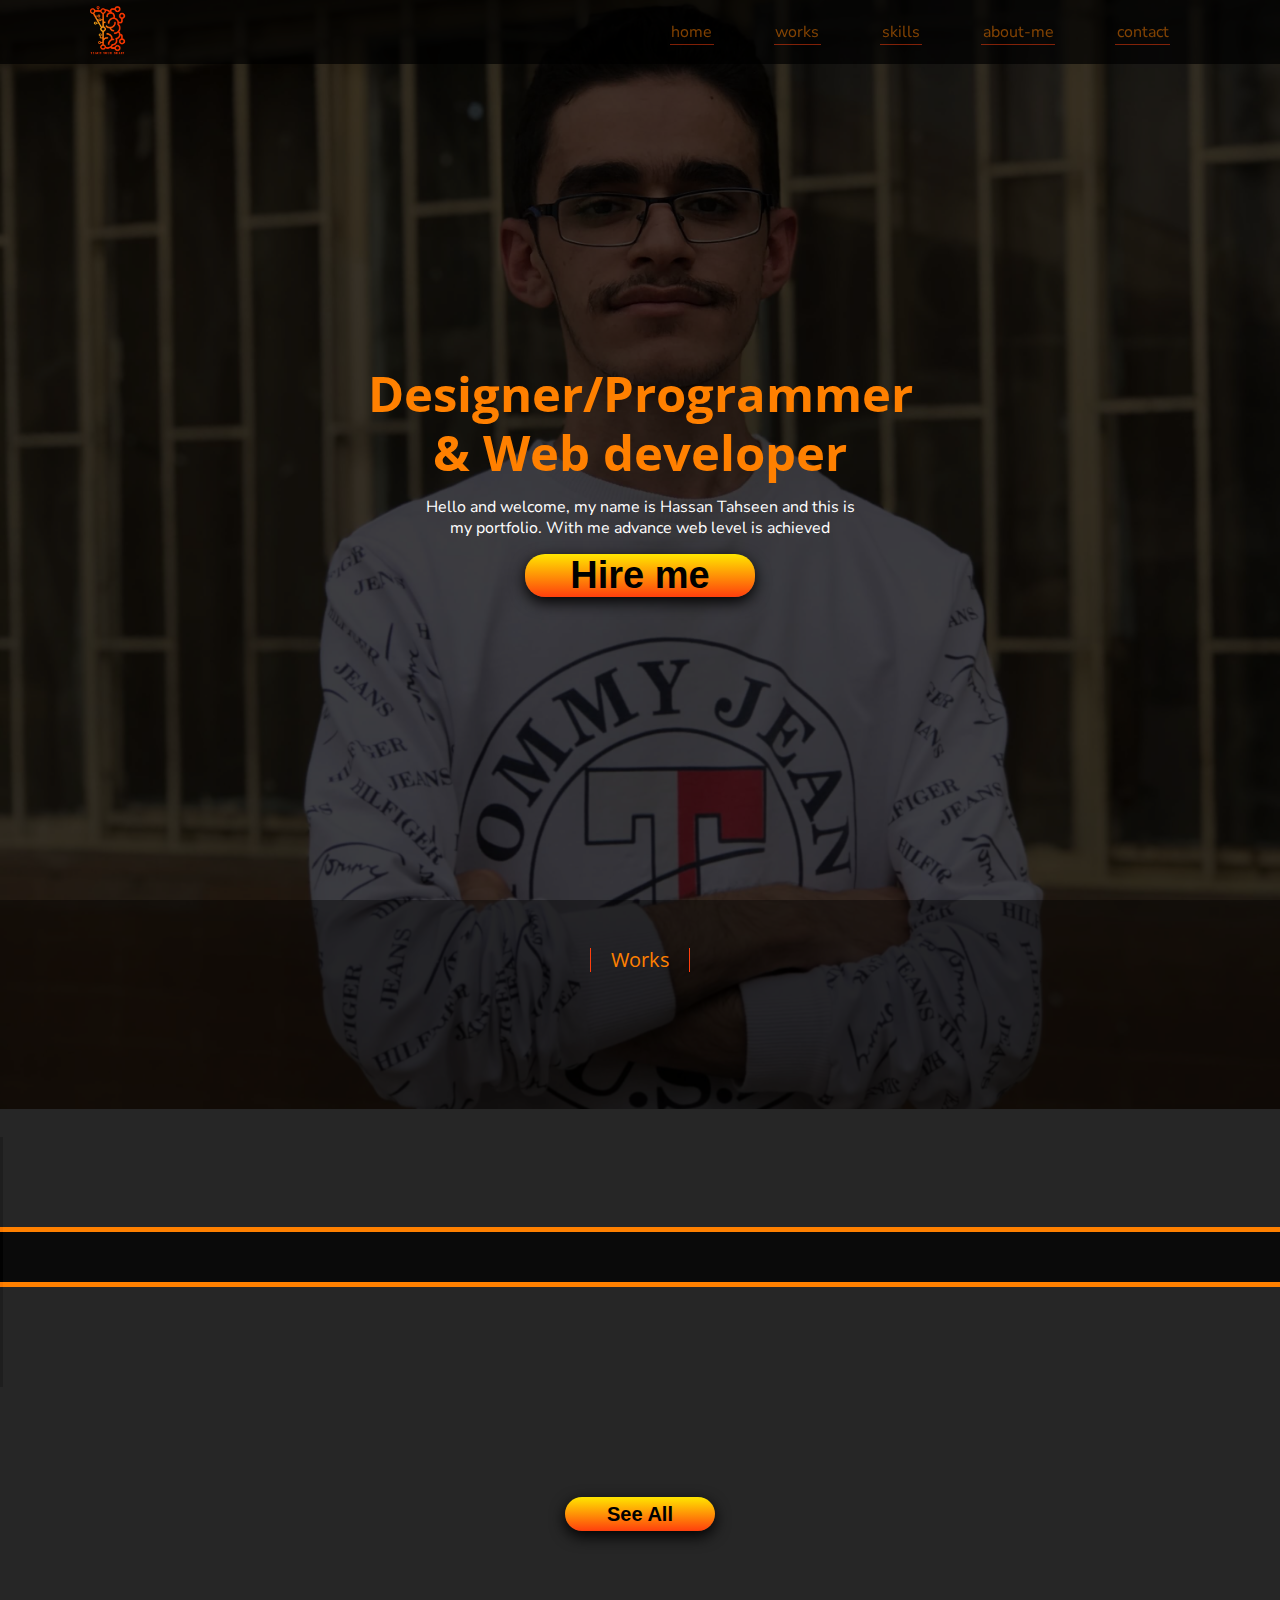
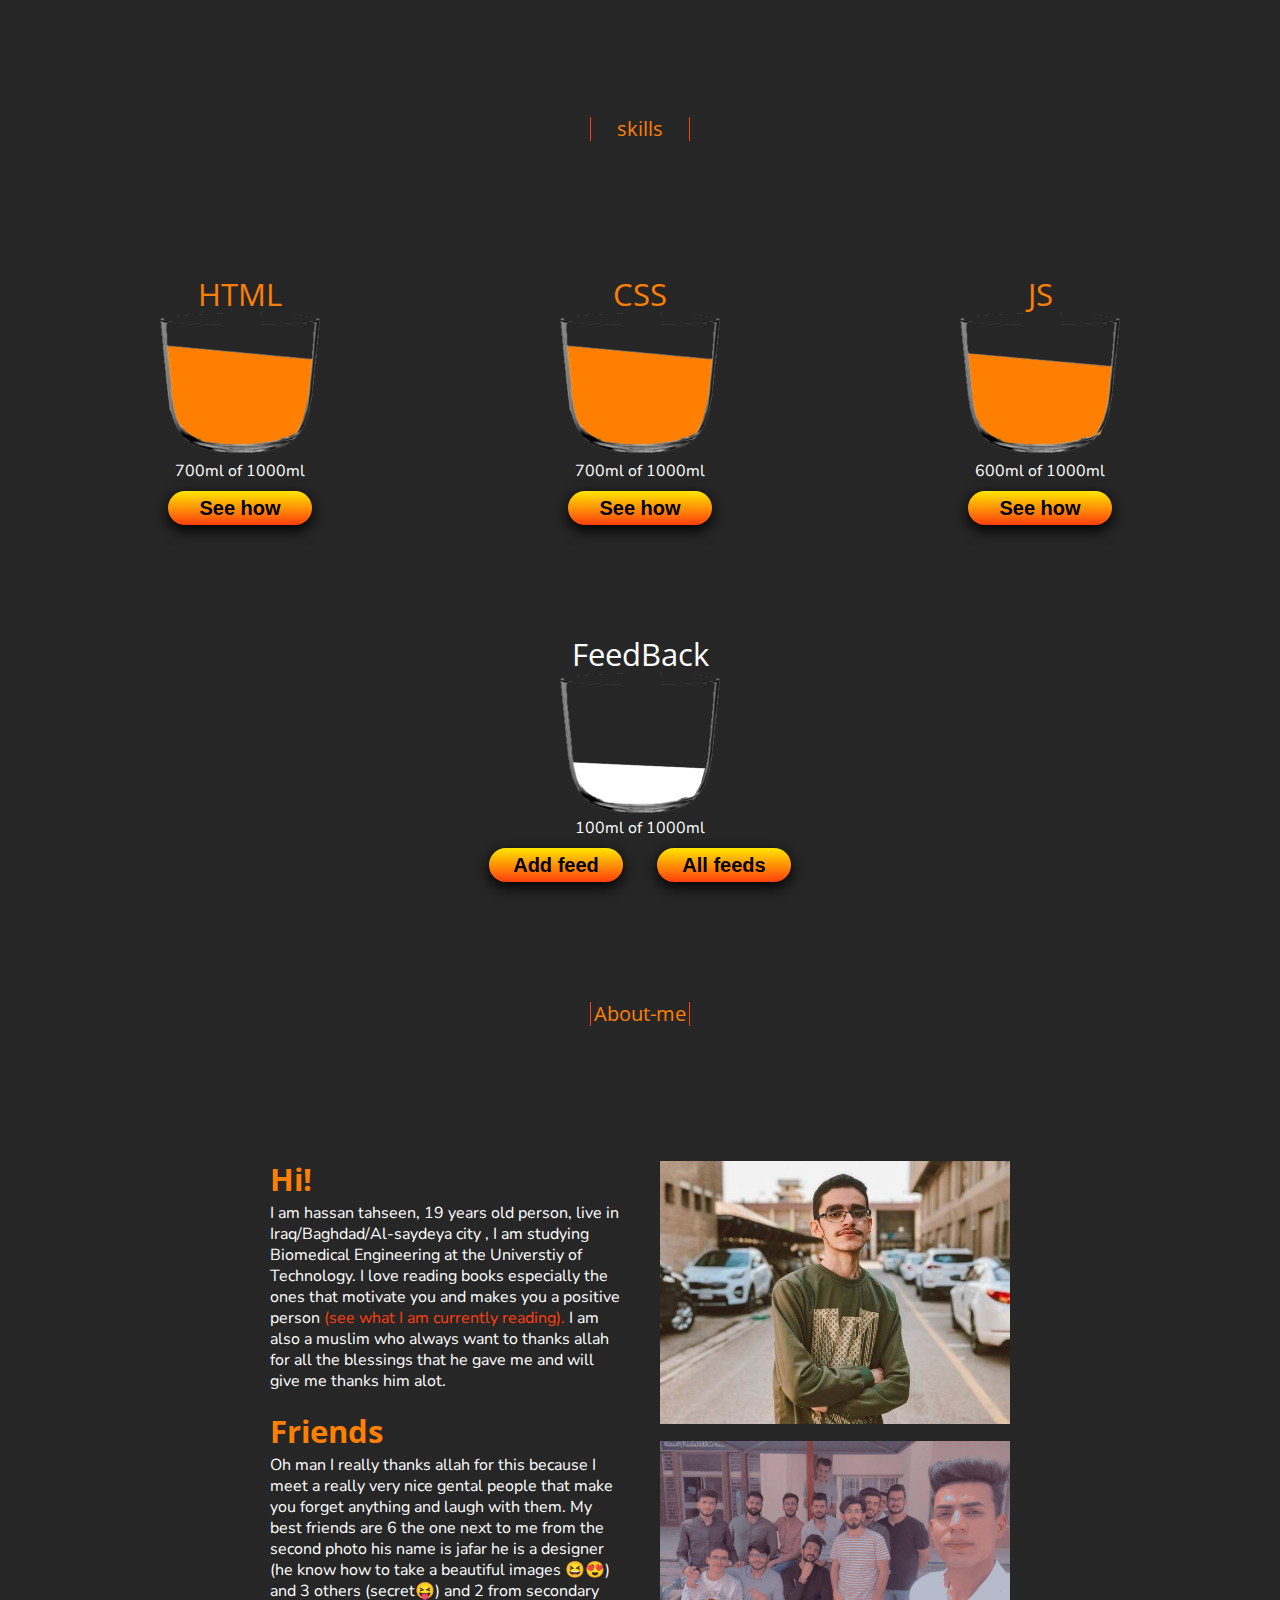
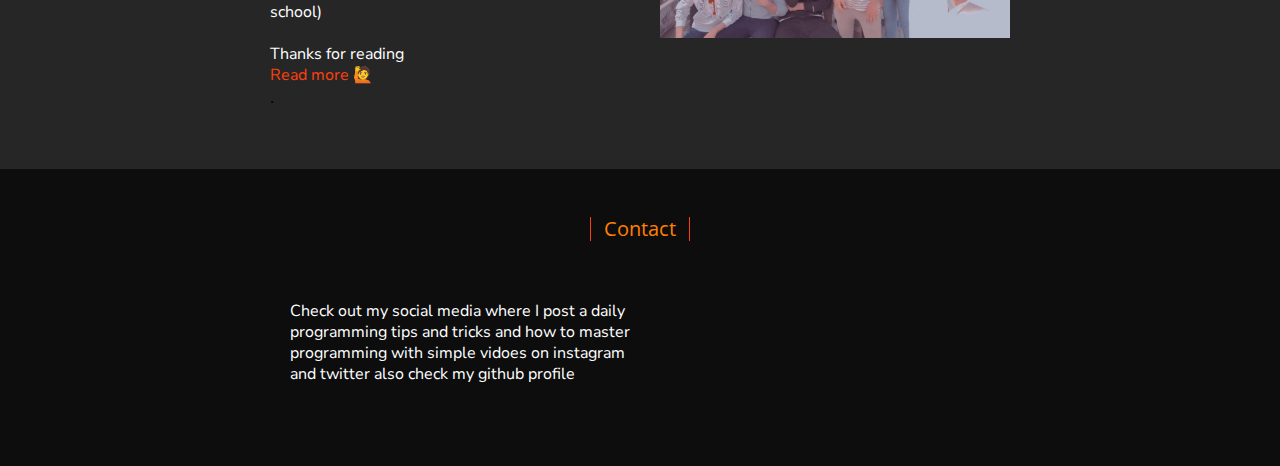
<file: index.html>
<!DOCTYPE html>
<html lang="en">
<head>
    <meta charset="UTF-8">
    <meta http-equiv="X-UA-Compatible" content="IE=edge">
    <meta name="viewport" content="width=device-width, initial-scale=1.0">
    <link rel="stylesheet" href="style/style.css">
    <link rel="stylesheet" href="https://cdnjs.cloudflare.com/ajax/libs/font-awesome/5.15.3/css/all.min.css" integrity="sha512-iBBXm8fW90+nuLcSKlbmrPcLa0OT92xO1BIsZ+ywDWZCvqsWgccV3gFoRBv0z+8dLJgyAHIhR35VZc2oM/gI1w==" crossorigin="anonymous" />
    <link rel="shortcut icon" type="image/jpg" href="images/logo.png">
    <script src="js/main.js" defer></script>
    <title>Portfolio</title>
</head>
<body>
    <main class="home">
        <div class="navbar">
            <div class="logo">
                <a href="images/logo.png"><img src="images/logo.png" alt="logo"></a>
            </div>
            <nav>
                <ul>
                    <li>home</li>
                    <li>works</li>
                    <li>skills</li>
                    <li>about-me</li>
                    <li>contact</li>
                </ul>
            </nav>
            <div id="ham-icon" class="ham-icon">
                <div></div>
                <div></div>
                <div></div>
            </div>
        </div>
        <div id="menu" class="menu">
            <ul>
                <li>home</li>
                <li>works</li>
                <li>skills</li>
                <li>about-me</li>
                <li>contact</li>
            </ul>
        </div>
        <div class="hero">
            <div class="main-content">
                <h1>Designer/Programmer <br class="break">& Web developer</h1>
                <p>Hello and welcome, my name is Hassan Tahseen and this is<br class="break"> 
                    my portfolio. With me advance web level is achieved </p>
                <a href="mailto:devhassan2001@gmail.com" target="_blank"><button>Hire me</button></a>
            </div>
            <div class="arrow-down">
                <i class="fas fa-chevron-down"></i>
            </div>
        </div>
    </main>
    <section class="works">
        <div class="title">
            <h5>Works</h5>
        </div>
        <div class="container">
            <a href="https://github.com/devhassan2001/Ham-Animations" target="_blank">
                <div class="card" id="card">
                    <img src="images/imgWork.png" alt="work card">
                    <h3>Hamburger</h3>
                    <p>Hamburger animation</p>
                </div>
            </a>
            <div class="card" id="card">
                <img src="images/testImage.jpg" alt="work card">
                <h3>2</h3>
                <p>Card with image and title for it</p>
            </div>
            <div class="card" id="card">
                <img src="images/testImage.jpg" alt="work card">
                <h3>3</h3>
                <p>Card with image and title for it</p>
            </div>
            <div class="card" id="card">
                <img src="images/testImage.jpg" alt="work card">
                <h3>4</h3>
                <p>Card with image and title for it</p>
            </div>
            <div class="card" id="card">
                <img src="images/testImage.jpg" alt="work card">
                <h3>5</h3>
                <p>Card with image and title for it</p>
            </div>
            <div class="card" id="card">
                <img src="images/testImage.jpg" alt="work card">
                <h3>6</h3>
                <p>Card with image and title for it</p>
            </div>
            <div class="card" id="card">
                <img src="images/testImage.jpg" alt="work card">
                <h3>7</h3>
                <p>Card with image and title for it</p>
            </div>
            <div class="card" id="card">
                <img src="images/testImage.jpg" alt="work card">
                <h3>8</h3>
                <p>Card with image and title for it</p>
            </div>

            <div class="track"></div>
        </div>
        <a href="temp.html"><button><h5>See All</h5></button></a>
    </section>
    <section class="skills">
        <div class="title">
            <h5>skills</h5>
        </div>
        <div class="container">
            <div class="card">
                <h3>HTML</h3>
                <div class="glass">
                    <img src="images/orange.png" alt="orange">
                    <img src="images/glass.png" alt="glass">
                </div>
                <p>700ml of 1000ml</p>
                <a href="temp.html"><button><h5>See how</h5></button></a>
            </div>
            <div class="card">
                <h3>CSS</h3>
                <div class="glass">
                    <img src="images/orange.png" alt="orange">
                    <img src="images/glass.png" alt="glass">
                </div>
                <p>700ml of 1000ml</p>
                <a href="temp.html"><button><h5>See how</h5></button></a>
            </div>
            <div class="card">
                <h3>JS</h3>
                <div class="glass">
                    <img src="images/orange.png" alt="orange">
                    <img src="images/glass.png" alt="glass">
                </div>
                <p>600ml of 1000ml</p>
                <a href="temp.html"><button><h5>See how</h5></button></a>
            </div>
            
        </div>
        <div class="card feedback">
            <h3>FeedBack</h3>
            <div class="glass">
                <img src="images/white.png" class="white liquid">
                <img src="images/glass.png" alt="glass">
            </div>
            <p>100ml of 1000ml</p>
            <div>
                <a href="mailto:devhassan2001@gmail.com" target="_blank"><button><h5>Add feed</h5></button></a>
                <a href="temp.html"><button><h5>All feeds</h5></button></a>
            </div>
        </div>
    </section>
    <section class="about-me">
        <div class="title">
            <h5>About-me</h5>
        </div>
            <div class="container">
                <div><a href="images/me2.jpg"><img src="images/me2.jpg" alt="photo of me"></a></div>
                <div><h3>Hi!</h3><p>I am hassan tahseen, 19 years old person, live in Iraq/Baghdad/Al-saydeya city
                , I am studying Biomedical Engineering at the Universtiy of Technology. I love reading books especially 
                the ones that motivate you and makes you a positive person <a href="https://www.instagram.com/s/aGlnaGxpZ2h0OjE3ODkwNDAxNDY5OTk4MzA2?igshid=gw6662ltczp6"><span>(see what I am currently reading).</span></a> 
                I am also a muslim who always want to thanks allah for all the blessings that he gave me and will give me thanks him alot. <br><br>
                </p><h3>Friends</h3><p>Oh man I really thanks allah for this because I meet a really very nice gental people that
                make you forget anything and laugh with them. My best friends are 6 the one next to me from the second photo his name
                is jafar he is a designer (he know how to take a beautiful images &#x1F606;&#x1F60D;) and 3 others (secret&#x1F61D;) and 2
                from secondary school)<br><br><p>Thanks for reading<br><a href="temp.html"><span>Read more &#x1F64B;</span></a></p>.</p>
            </div>
            <div><a href="images/Friends.jpg"><img src="images/Friends.jpg" alt="me and my freinds"><a></div>
        </section>
    </section>
    <section class="contact">
        <div class="title">
            <h5>Contact</h5>
        </div>
        <div class="container">
            <div class="infromation"><p>Check out my social media 
                where I post a daily programming tips and tricks and how to master programming with simple vidoes
                on instagram and twitter also check my github profile
            </p></div>  
            <div class="icons">
                <a href="https://www.instagram.com/devhassan2001/?igshid=dfmy6ixfrnra" target="_blank"><i class="fab fa-instagram fa-gradient"></i></a>
                <a href="https://twitter.com/Fleeha2?s=09" target="_blank"><i class="fab fa-twitter"></i></a>
                <a href="http://t.me/devhassan2001" target="_blank"><i class="fab fa-telegram-plane"></i></a>
                <a href="https://github.com/devhassan2001" target="_blank"><i class="fab fa-github"></i></a>
                <a href="https://www.facebook.com/hassan.tahseen.77" target="_blank"><i class="fab fa-facebook-square"></i></a>
            </div>
    </section>
</body>
</html>
</file>
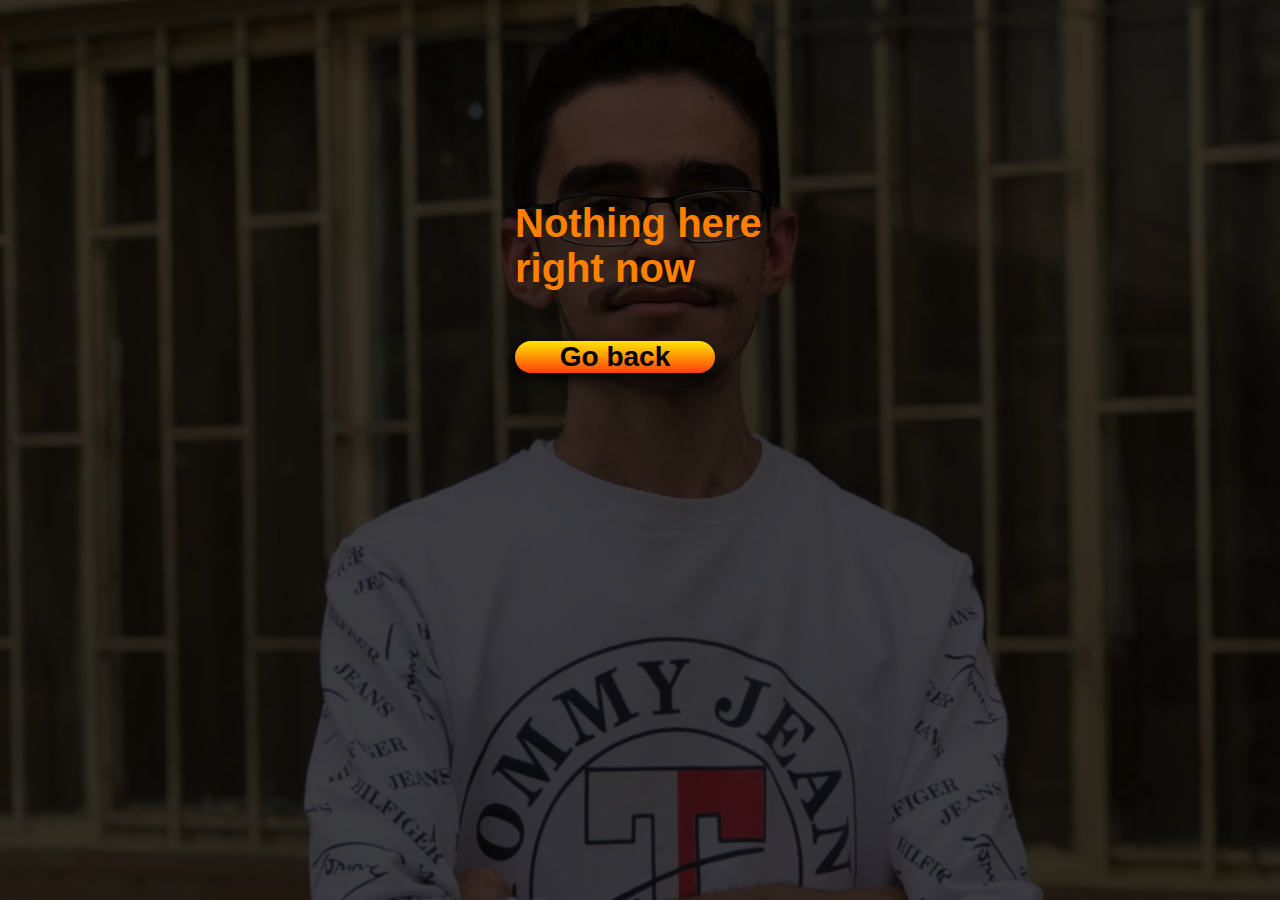
<file: temp.html>
<!DOCTYPE html>
<html lang="en">
<head>
    <meta charset="UTF-8">
    <meta http-equiv="X-UA-Compatible" content="IE=edge">
    <meta name="viewport" content="width=device-width, initial-scale=1.0">
    <style>
        * {
            margin: 0;
            padding: 0;
            box-sizing: border-box;
        }
        body{   
            background: url(../images/me.jpg) no-repeat center top fixed;
            background-size: cover;
            font-family: 'Open Sans', sans-serif;
        }
        main {
            height: 100vh;
            padding: 1px;
            background: rgb(0,0,0,.75);
        }
        div {
            width: 250px;
            margin: 200px auto;
        }
        h1 {
            font-size: 40px;
            color:#FF8000;
        }
        button {
            border: none;
            border-radius: 20px;
            background: linear-gradient(to bottom, #FFE600, #FF3F0D);
            box-shadow: 0 5px 15px black;
            font-weight: 700;
            text-align: center;
            cursor: pointer;
            transition: all .2s ease-in-out;
            width: 200px;
            font-size: 28px;
            margin-top: 50px;
        }
        button:hover {
            box-shadow: 0 2px 5px black;
            transform: scale(.98);
        }   
    </style>
    <title>Nothing here</title>
</head>
<body>
    <main>
        <div>
            <h1>Nothing here right now</h1>
            <a href="index.html"><button>Go back</button></a>
        </div>
    </main>
</body>
</html>
</file>
<file: style/style.css>
@import url('https://fonts.googleapis.com/css2?family=Open+Sans:wght@400;700&display=swap');
@import url('https://fonts.googleapis.com/css2?family=Nunito+Sans:wght@400;700&display=swap');

:root {
    --main-color: #FF8000;
    --secondary-color: #FF3F0D;
}
html {
    scroll-behavior: smooth;
}

/* Global properties */
* {
    margin: 0;
    padding: 0;
    box-sizing: border-box;
}

body{   
    background: url(../images/me.jpg) no-repeat center top fixed;
    background-size: cover;
    font-family: 'Open Sans', sans-serif;
}
section {
    background: rgb(0,0,0,.85);
    padding: 3rem 0;
    text-align: center; 
}
section button {
    margin: 10vh 0;   
}
span {
    cursor: pointer;
    color: var(--secondary-color);
}
a {
    text-decoration: none;
}
.title {
    width: 100px;
    margin: auto;
    border-right: 1px solid var(--secondary-color);
    border-left: 1px solid var(--secondary-color);
}
.container {
    margin-top: 15vh;
    width: 100%;
    display: flex;
    align-items: center;
}
.card {
    width: 180px;
    height: 250px;
}
ul {
    list-style-type: none;
}
img {
    width: 100%;
}
button {
    border: none;
    border-radius: 20px;
    background: linear-gradient(to bottom, #FFE600, #FF3F0D);
    box-shadow: 0 5px 15px black;
    font-weight: 700;
    text-align: center;
    cursor: pointer;
    transition: all .2s ease-in-out;
}
button:hover {
    box-shadow: 0 2px 5px black;
    transform: scale(.98);
}   
h1 {
    font-size: 49px;
    line-height: 59px;
    font-weight: 700;
    color: var(--main-color);
}
h2 {
    font-size: 39px;
    line-height: 47px;
    font-weight: 700;
    color: var(--main-color);
}
h3 {
    font-size: 31px;
    line-height: 37px;
    font-weight: 400;
    color: var(--main-color);
}
h4 {
    font-size: 25px;
    line-height: 30px;
    font-weight: 400;
    color: var(--main-color);
}
h5 {
    font-size: 20px;
    line-height: 24px;
    font-weight: 400;
    color: var(--main-color);
}
p {
    font-size: 16px;
    line-height: 21px;
    font-weight: 400;
    color: white;
    font-family: 'Nunito Sans', sans-serif;
}
/* main section */
main {
    background: rgb(0,0,0,.75);
}
.navbar {
    width: 100%;
    height: 64px;
    display: flex;
    align-items: center;
    justify-content: space-between;
    position: fixed;
    z-index: 20;
    padding: .1rem 5rem; 
    background: rgba(0, 0, 0, 0.7);
}
.logo {
    width: 54px;
}
nav {
    width: 50%;
    min-width: 500px;   
    height: 100%;
    display: flex;
    align-items: center;
}

nav ul {
    width: 100%;
    display: flex;
    justify-content: space-around;
    color: var(--main-color);
    font-family: 'Nunito Sans', sans-serif;
}
nav ul li {
    cursor: pointer;
    opacity: .5;    
    padding: .1rem;
    border-bottom: 1px solid var(--secondary-color);
}
nav ul li:hover {
    font-weight: 700;
    opacity: 1;
}
.active-li {
    font-weight: 700;
    opacity: 1;
}

.ham-icon {
    width: 2.3em;
    height: 2em;
    display: none;
    flex-direction: column;
    justify-content: space-between;
}
.ham-icon div {
    width: 100%;
    height: .5em;
    border-radius: 5px;
    background: white;

}


/* ham-icon animation start */
.ham-icon div:nth-child(1) {
    transform-origin: 90% 55%;
    transition: all 250ms ease-in-out;
}
.ham-icon div:nth-child(2) {
    transition: all 250ms ease-in-out;
}
.ham-icon div:nth-child(3) {
    transform-origin: 100% 35%;
    transition: all 250ms ease-in-out;
}
.active-div1 {
    transform: rotateZ(-45deg) scaleX(1);
}
.active-middle-div {
    transition: all 50ms ease-in-out;
    transform: translateX(150px);
}
.active-div3 {
    transform-origin: right;
    transform: rotateZ(45deg) scaleX(1);
}
/* ham-icon animation end */

.menu {
    position: fixed;
    z-index: 100;
    width: 150px;
    height: 250px;
    top: 64px;
    right: -150px;
    background: rgba(0, 0, 0, 0.9);
    transition: right .5s ease-in-out;
}
.menu ul {
    width: 100%;
    display: flex;
    text-align: center;
    margin-top: 1rem;
    flex-direction: column;
    justify-content: space-around;
    color: var(--main-color);
    font-family: 'Nunito Sans', sans-serif;
}
.menu ul li {
    cursor: pointer;  
    margin-top: 1rem;
    padding: .1rem;
    border-bottom: 1px solid var(--secondary-color);
}
.active-menu {
    right: 0px;   
}
.hero {
    width: 100%;
    height: 100vh;
    max-width: 1100px;
    margin: auto;
    display: flex;
    flex-direction: column;
    align-items: center;
    justify-content: center;
    text-align: center;
}
.main-content p {
    margin: 15px 0;
    padding: 0 10px 0 10px;
}
.main-content button {
    width: 230px;
    font-size: 38px;
}

.arrow-down {
    cursor: pointer;
    margin-top: 1rem;
    margin-bottom: -76px;
    color: white;
    font-size: 38px;
}

/* works section */
.works .container {
    height: 300px;
    overflow: hidden;
    position: relative;
}
.track {
    width: 100%;
    height: 60px;
    border-top: 5px solid var(--main-color);
    border-bottom: 5px solid var(--main-color);
    background: rgba(0, 0, 0, 0.726);
}
.works .card {
    background: white;
    position: absolute;
    left: -199px;
    top: 25px;
    box-shadow: 0px 5px 15px black;
    transition: transform 2s ease-in-out;
    cursor: pointer;  
}
.animation {
    animation: move 10s linear ;
}
.works .card:hover {
    transform: scale(1.2,1.2);
}

@keyframes move {
    0% {
        left: -200px;
    }
    100% {
        left: 100%;
    }
}
.works .card h3 {
    font-weight: bold;
}
.works .card p {
    color: black;
    padding: 0 5px 0 5px;
    font-weight: bold;

}
.works .card img {
    height: 150px;;
    border-bottom: 1px solid rgb(116, 115, 115);
}
.works button {
    width: 150px;
    padding: 5px 0;
}
.works button h5 {
    font-weight: bold;
    color: black;
}

/* skills section */
.skills .container {
    display: flex;
    flex-wrap: wrap;
    justify-content: space-between;
    padding: 0px 150px 0 150px;
}
.skills .card {
    display: flex;
    margin-bottom: 20px;
    flex-direction: column;
    justify-content: space-between;
    align-items: center;

}
.card button {
    margin: 1vh auto;
}
.card a {
    width: 100%;
}
.card button {
    width: 80%;
    padding: 5px;
    margin-bottom: 50px;
}
.card button h5 {
    color: black;
    font-weight: bold;
}
.container .card p {
    margin-top: 3px;
}
.glass {
    position: relative;
}

.glass img {
    width: 160px;
}
.glass img:first-child {
    width: 95%;
    position: absolute;
    top: 32px;
    left: 3px;
    z-index: 1; 
}
.glass img:last-child {
    position: relative;
    z-index: 2;
}
.container .card:nth-child(3) .glass img:first-child {
    width: 92.5%;
    height: 66%;
    top: 40px;
    left: 7px;
}

.feedback {
    width: 280px;
    margin: 10vh auto;
}
.feedback h3 {
    color: white;
}
.feedback img:first-child {
    width: 84%;
    height: 30%;
    left: 12px;
    top: 89px;
}

.feedback div:last-child {
    display: flex;
    width: 120%;
}

/* about me */
.about-me .container {
    padding: 0 10px 0 10px;
    display: grid;
    grid-template-columns: auto auto;
    grid-template-rows: 270px 270px;
    justify-content: center;
    text-align: start;
    gap: 10px;
    column-gap: 40px;
}
.about-me .container h3 {
    font-weight: bold;
    margin-bottom: 5px;
}
.about-me .container div {
    width: 350px;
    height: 100%;
}
.about-me .container div:nth-child(2) {
    grid-row: 1 / 3;
}

/* contact */
.contact {
    background: rgb(0, 0, 0, .95)
}
.contact .container {
    width: 100%;
    height: auto;
    display: flex;
    margin-top: 3vh;
    justify-content: center;    
    align-items: center;
}
.infromation {
    width: 360px; 
    text-align: start;
    display: flex;
    align-items: center;
    padding: 0 10px 0 10px;
}

.icons {
    width: 360px; 
    height:  150px; 
    display: flex;
    align-items: center;
    justify-content: space-evenly;
    font-size: 30px;
    transition: transform 1s ease-in-out;

}
.icons i {
    color: #FF3F0D;
    cursor: pointer;
}
.icons i:hover {
    transform: scale(1.1, 1.1);
}
@media only screen and (max-width: 1024px) {
    .animation {
        animation-duration: 7s;
    }
}

@media only screen and (max-width: 768px) {
    h1 {
        font-size: 39px;
        line-height: 47px;
        font-weight: 700;
    }
    nav {
        display: none;
    }
    .navbar {
        padding: .1rem 1rem 0 1rem;
    }

    .ham-icon {
        display: flex;
    }
    .about-me .container {
        grid-template-columns: auto;

    }
    .contact .container {
        flex-direction: column;
    }
    .animation {
        animation-duration: 6s;
    }
    .icons {
        padding-right: 50px;
    }

}
@media only screen and (max-width: 657px) {
    .skills .container {
        padding: 0 50px 0 50px;
        margin-left: auto;
        margin-right: auto;
    }
    .skills .card {
        margin-left: auto;
        margin-right: auto; 
    }
}
@media only screen and (max-width: 415px) {
    h1 {
        font-size: 31px;
        line-height: 37px;
        font-weight: 700;
    }
    .navbar {
        padding: .1rem 1rem 0 1rem;
    }
    .skills .card {
        margin-left: auto;
        margin-right: auto; 
    }
    .animation {
        animation-duration: 4.2s;
    }
    .break {
        display: none;
    }
}
</file>
